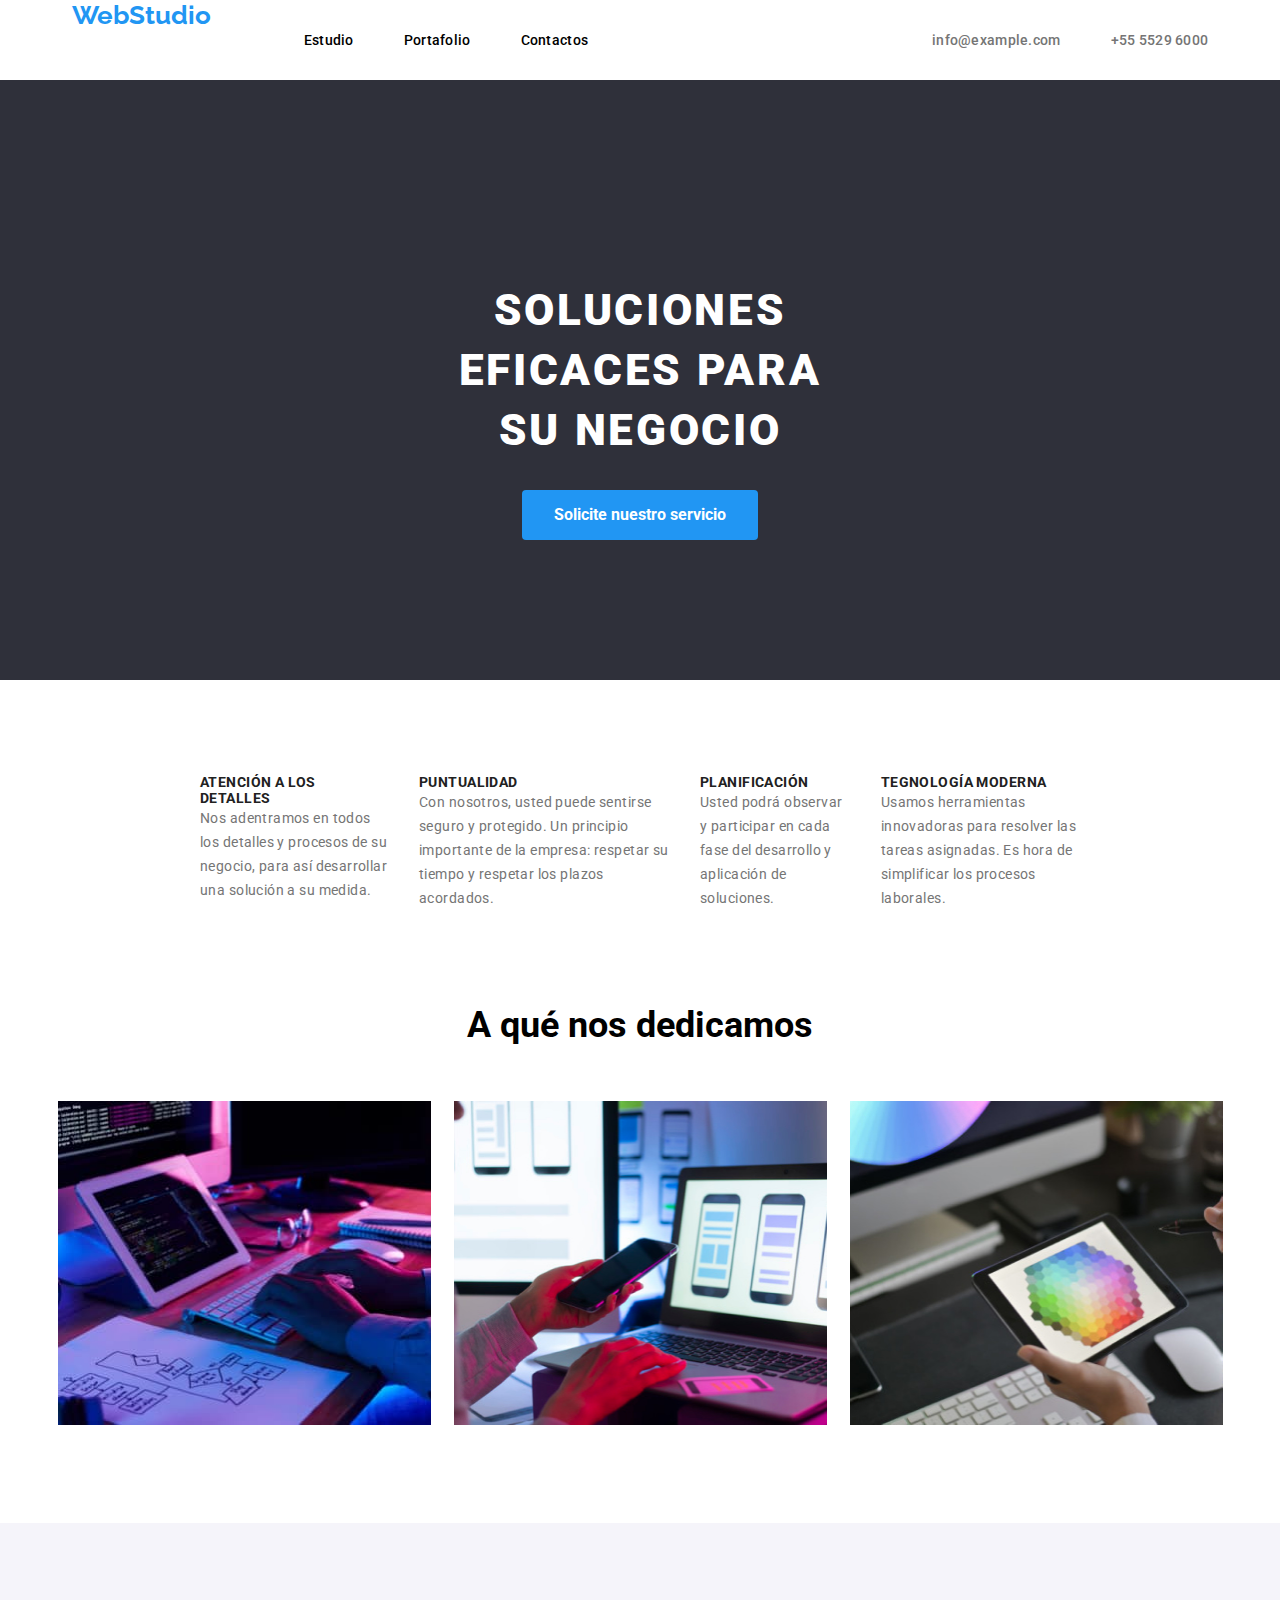
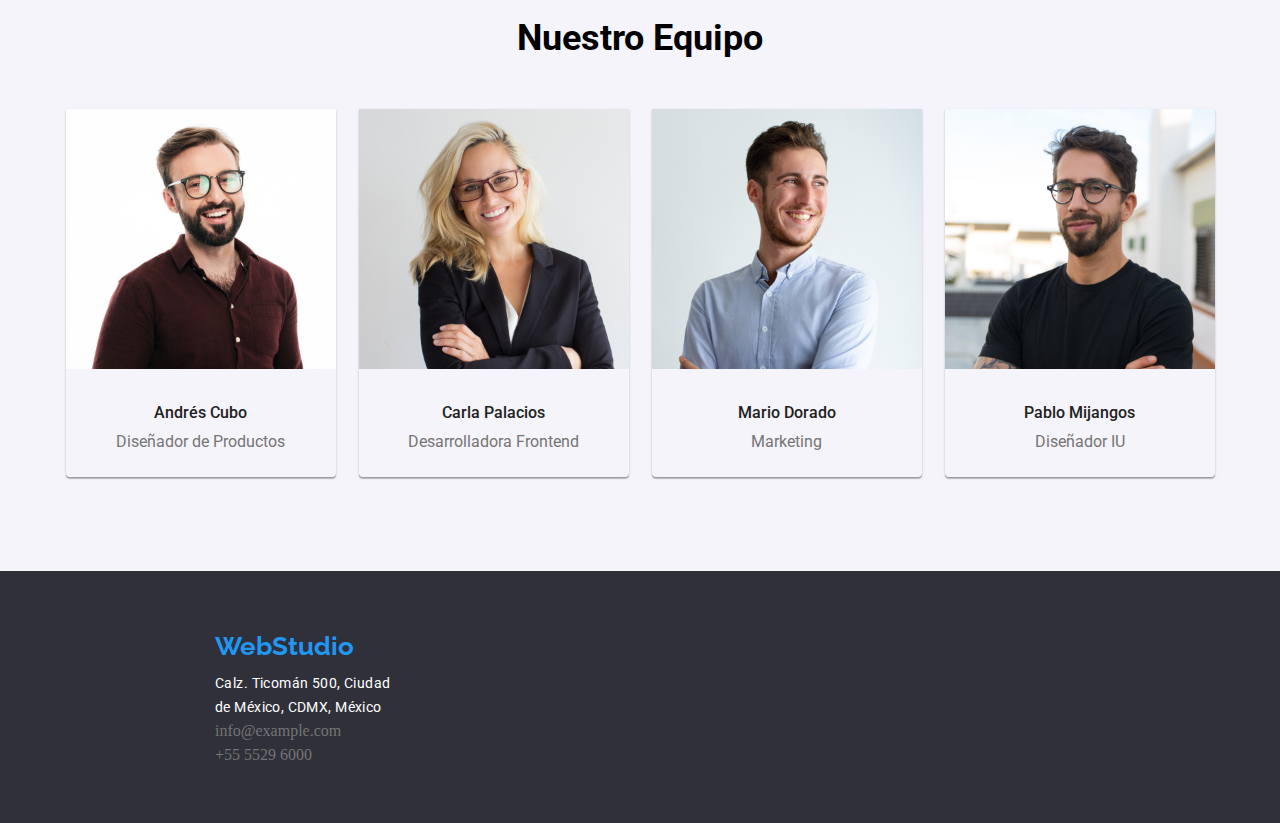
<file: index.html>
<!DOCTYPE html>
<html lang="en">
  <head>
    <meta charset="UTF-8" />
    <meta
      http-equiv="X-UA-Compatible"
      content="IE=edge"
    />
    <meta
      name="viewport"
      content="width=device-width, initial-scale=1.0"
    />
    <link
      rel="stylesheet"
      type="text/css"
      href="css/styles.css"
    />
    <title>WebStudio</title>
    <link
      rel="preconnect"
      href="https://fonts.googleapis.com"
    />
    <link
      rel="preconnect"
      href="https://fonts.gstatic.com"
      crossorigin
    />
    <link
      href="https://fonts.googleapis.com/css2?family=Raleway:wght@700&family=Roboto:wght@400;500;700;900&display=swap"
      rel="stylesheet"
      <link
      rel="stylesheet"
      href="node_modules/modern-normalize/modern-normalize.css"
    />
  </head>

  <body>
    <section class="container">
      <header>
        <nav class="nav">
          <a
            class="title-1"
            style="font-family: Raleway"
            href="index.html"
            >WebStudio</a>
            
          <ul class="menu">
            <li>
              <a
                href="#"
                id="link_style"
                >Estudio</a
              >
            </li>
            <li>
              <a
                href="portfolio.html"
                id="link_style"
                >Portafolio</a
              >
            </li>
            <li>
              <a
                href="#"
                id="link_style"
                >Contactos</a
              >
            </li>
          </ul>

          <ul class="menu2">
            <li>
              <a
                href="mailto:info@example.com"
                class="link_gray"
                >info@example.com</a
              >
            </li>
            <li>
              <a
                href="tel:+525555296000"
                class="link_gray"
                >+55 5529 6000</a
              >
            </li>
          </ul>
        </nav>
      </header>
    </section>

    <main class="main">
      <h1 class="main_title">SOLUCIONES EFICACES PARA SU NEGOCIO</h1>
      <button
        class="main-button"
        type="button"
      >
        Solicite nuestro servicio
      </button>
    </main>
    <section class="container">
      <section class="first_section">
        <div class="item">
          <h3>ATENCIÓN A LOS DETALLES</h3>
          <p>
            Nos adentramos en todos los detalles y procesos de su negocio, para
            así desarrollar una solución a su medida.
          </p>
        </div>
        <div class="item">
          <h3>PUNTUALIDAD</h3>
          <p>
            Con nosotros, usted puede sentirse seguro y protegido. Un principio
            importante de la empresa: respetar su tiempo y respetar los plazos
            acordados.
          </p>
        </div>
        <div class="item">
          <h3>PLANIFICACIÓN</h3>
          <p>
            Usted podrá observar y participar en cada fase del desarrollo y
            aplicación de soluciones.
          </p>
        </div>
        <div class="item">
          <h3>TEGNOLOGÍA MODERNA</h3>
          <p>
            Usamos herramientas innovadoras para resolver las tareas asignadas.
            Es hora de simplificar los procesos laborales.
          </p>
        </div>
      </section>
    </section>

    <section class="container">
      <div class="second_section">
        <h2>A qué nos dedicamos</h2>
        <div class="item2">
          <div>
            <img
              src="images/image1.jpg"
              alt="person typing in ketboard with a tablet and computer"
            />
          </div>

          <div>
            <img
              src="images/image2.jpg"
              alt="user with phone and laptop"
            />
          </div>

          <div>
            <img
              src="images/image3.jpg"
              alt="tablet with different colors"
            />
          </div>
        </div>
      </div>
    </section>

    <section class="third_section">
      <h2 id="h2_2">Nuestro Equipo</h2>
      <div class="container">
      <article class="section_3">
      
          <div class="section_3_1">
            <img
              class="img3"
              src="images/andres.jpg"
              alt="andres profile
            picture"
            />
            <dl>
              <dt class="dest">Andrés Cubo</dt>
              <dd class="desd">Diseñador de Productos</dd>
            </dl>
          </div>
          <div class="section_3_1">
            <img
              class="img3"
              src="images/carla.jpg"
              alt="andres profile
            picture"
            />
            <dl>
              <dt class="dest">Carla Palacios</dt>
              <dd class="desd">Desarrolladora Frontend</dd>
            </dl>
          </div>
          <div class="section_3_1">
            <img
              class="img3"
              src="images/mario.jpg"
              alt="andres profile
            picture"
            />
            <dl>
              <dt class="dest">Mario Dorado</dt>
              <dd class="desd">Marketing</dd>
            </dl>
          </div>
          <div class="section_3_1">
            <img
              class="img3"
              src="images/pablo.jpg"
              alt="andres profile
            picture"
            />
            <dl>
              <dt class="dest">Pablo Mijangos</dt>
              <dd class="desd">Diseñador IU</dd>
            </dl>
          </div>
        </div>

      </div>

      </article>
    </div>
    </div>
    </section>
    <!-- pie de página terminado con flex-->
    <footer class="footer">
      <div class="logo">
        <a
          class="title-2"
          style="font-family: Raleway"
          href="#"
          >WebStudio</a
        >
      </div>

      <div class="col1">
        <div class="address">
          <p class="add1">
            Calz. Ticomán 500, Ciudad <br />de México, CDMX, México
          </p>
          <a
            class="link_gray2"
            href="mailto:info@example.com"
            >info@example.com</a
          >
          <br />
          <a
            class="link_gray2"
            href="tel:+525555296000"
            >+55 5529 6000</a
          >
        </div>
      </div>
    </footer>
  </body>
</html>
</file>
<file: css/styles.css>
* {
    box-sizing: border-box;
    list-style:none;
    text-decoration:none;
    margin: 0;
    padding: 0;
}
a:link, a:visited, a:active {
    text-decoration: none;
}
h3 {
    font-family: 'Roboto';
    font-style: normal;
    font-weight: 700;
    font-size: 14px;
    line-height: 16px;
    letter-spacing: 0.03em;
    text-transform: uppercase;

    color: #212121;
}

h2{
    font-family:'Roboto';
    font-style: normal;
    font-weight: 700;
    font-size: 36px;
    line-height: 42px;
    

}

p{
    font-family: 'Roboto';
    font-style: normal;
    font-weight: 400;
    font-size: 14px;
    line-height: 24px;

    letter-spacing: 0.03em;

    color: #757575;
}

dl{
    padding-left: 0;
}

dt {
    font-family: 'Roboto';
    font-weight: 500;
    font-size: 16px;
    line-height: 19px;
    margin-bottom: 10px;


    color: #212121;

}
dd {
    font-weight: 400;
    font-size: 16px;
    line-height: 19px;
    font-family: 'Roboto';

    color: #757575;

    margin: 0;
    padding: 0;
}


#h2_2{
    background-color: #F5F4FA;
    font-family: 'Roboto';
    font-style: normal;
    font-weight: 700;
    font-size: 36px;
    line-height: 42px;
    margin-bottom: 50px;

}

#link_style{
    color: black;
}
#link_style:hover{
    color: #2196F3;
    cursor: pointerx;
}

img{
    width: 373px;
    height: 324px;

}

.container{
    font-family: 'roboto';
    display: flex;
    justify-items: center;
    justify-content: center;
    flex-direction: row;
    margin: 0px 200px 0px 200px;
}

.nav {
    display: flex;

    background-color: #FFFFFF;

    flex-direction: row;

    fill: solid #FFFFFF;
    border-bottom: 1px, solid #ececec; 
        
}
.title-1 {
    
    text-decoration: none;
    font-family: 'Raleway';
    font-style: normal;
    font-weight: 700;
    font-size: 26px;
    line-height: 31px;
    margin-right: 93px;   

    color: #2196F3;
}

.menu , .menu2{
    display: flex;
    gap: 50px;
    
    font-style: normal;
    font-weight: 500;
    font-size: 14px;
    line-height: 16px;
    letter-spacing: 0.02em;
    margin: 32px 0px 32px 0px;
}

.menu :hover {
    color: #2196F3;
    cursor: pointer;
}


.menu2{
    margin-left: 344px;
   
}

.menu2  :hover{
    color: #2196F3;
    cursor: pointer;

}

.link_gray{
    color: #757575;
    white-space: nowrap;
}


.nav > .menu >.link_1,.link_2,.link_3,.mail,.tel {
    list-style: none;
    text-decoration: none;
}

.main{
    display: inline-block;
    width: 100%x;
    height: 600px;
    background-color: #2f303a;
    text-align: center;   
}

.main_title{
    margin-top: 200px; 
    margin-left: 452px;
    margin-right: 452px;
    gap: 30px;
    background-color: #2f303a;
    
    font-family: 'Roboto';
    font-style: normal;
    font-weight: 900;
    font-size: 44px;
    line-height: 60px;

    text-align: center;
    letter-spacing: 0.06em;
    text-transform: uppercase;
    color: #FFFFFF;
}

.main-button{
    margin-top: 30px;
    color: #FFFFFF;
    background-color: #2196F3;
    font-family: 'Roboto';
    font-style: normal;
    font-weight: 700;
    font-size: 16px;
    line-height: 30px;
    padding: 10px 32px 10px 32px;
    border: none;
    border-radius: 4px;
}

.first_section{
    display: flex;
    gap: 30px;
    padding: 94px 0px 94px 0px;
}

.item {
    gap: 10px;
}
.second_section{
    display: flex;
    flex-direction: column;
    align-items: center;
    gap: 55px;
    
}

.item2{
    display: flex;
    gap: 23px;
 }

 
.third_section{

    display: flexbox;
    justify-items: center;
    width: 100%;
    height: 648px; 
    text-align: center;
    margin-top: 94px;
    background-color:#F5F4FA;
    padding-top: 94px;
    

}

.section_3{

    display: flex;
    justify-content: center;
    max-width: 1177px;
    height: 368px;
    gap: 23px;
    background-color:#F5F4FA;  
    
}

.section_3_1{
    padding-bottom: 94px;
    object-fit: contain;
    box-shadow: 0px 1px 3px rgba(0, 0, 0, 0.12), 0px 1px 1px rgba(0, 0, 0, 0.14), 0px 2px 1px rgba(0, 0, 0, 0.2);
    border-radius: 0px 0px 4px 4px;

}


.img3{
    
    width: 270px;
    height: 260px;
   
 }

.dest{
    margin-top: 30px;
    margin-bottom: 10px;
    justify-content: space-between;
    text-align: center;
}
.desd{
    margin-top: 10px;
    text-align: center;
}

 
 footer{

    display: flex;
    flex-direction: column;
    width: 100%;
    height: 252px;
    background-color: #2f303a;
    
    
 }

.logo{
    background-color: #2f303a;
    margin-left: 215px;
    margin-top: 60px;

 }

 
.title-2{
    margin-top: 60px;
    color: #2196F3;
    background-color: #2f303a;
    font-style: normal;
    font-weight: 700;
    font-size: 26px;
    line-height: 31px;

}

.col1{
    background-color: #2f303a;
}

.address, .add1, .link_gray2{

    background-color: #2f303a;
}

.address{
  
    margin-top: 9px;
    margin-left: 215px;

}

.link_gray2{
    color: #757575;
    line-height:1.5;
}

.add1{
    color: #FFFFFF;
    margin: 0;

}

.mom{
    margin-top: 106px;
    margin-bottom: 82px;
    display: flex;
    max-width: 1170px;
    height: 1360px;
    flex-direction: column;
}
.bar_menu{
    display:flex ;
    justify-content: center;
    flex-direction: row;
    margin-bottom: 50px;
    gap:8px;
}


.buttons_p {
    background-color:#F5F4FA;
    border-radius: 4px;
    border-style: none;
    padding: 6px 24px 6px 24px;
    color:#212121;
    font-style: normal;
    font-weight: 500;
    font-size: 16px;
    line-height: 26px;
    text-align: center;
    letter-spacing: 0.03em;
}
.buttons_p:hover {
    color:#FFFFFF;
    background-color:#2196F3;
    cursor:pointer;
}

.block2{
   
    display: flex;
    flex-direction: row;
    gap: 30px;
}


.block3{
   
    display: flex;
    flex-direction: row;
    gap: 30px;
}

.block4{
    display: flex;
    flex-direction: row;
    gap: 30px;
}

.img4{

    width: 370px;
    
}
.images_p{
    
    
    background: #FFFFFF;
    border: 1px solid #EEEEEE;
    box-shadow: 0px 1px 1px rgba(0, 0, 0, 0.12), 0px 4px 4px rgba(0, 0, 0, 0.06), 1px 4px 6px rgba(0, 0, 0, 0.16);

    margin-bottom: 30px;
}

.dt_p{
    margin-top: 20px;
    margin-bottom: 4px;
    margin-left: 24px;
    justify-content: space-between;
}
.dd_p{
    margin-top: 4px;
    margin-left: 24px;
    margin-bottom: 20px;
}
</file>
